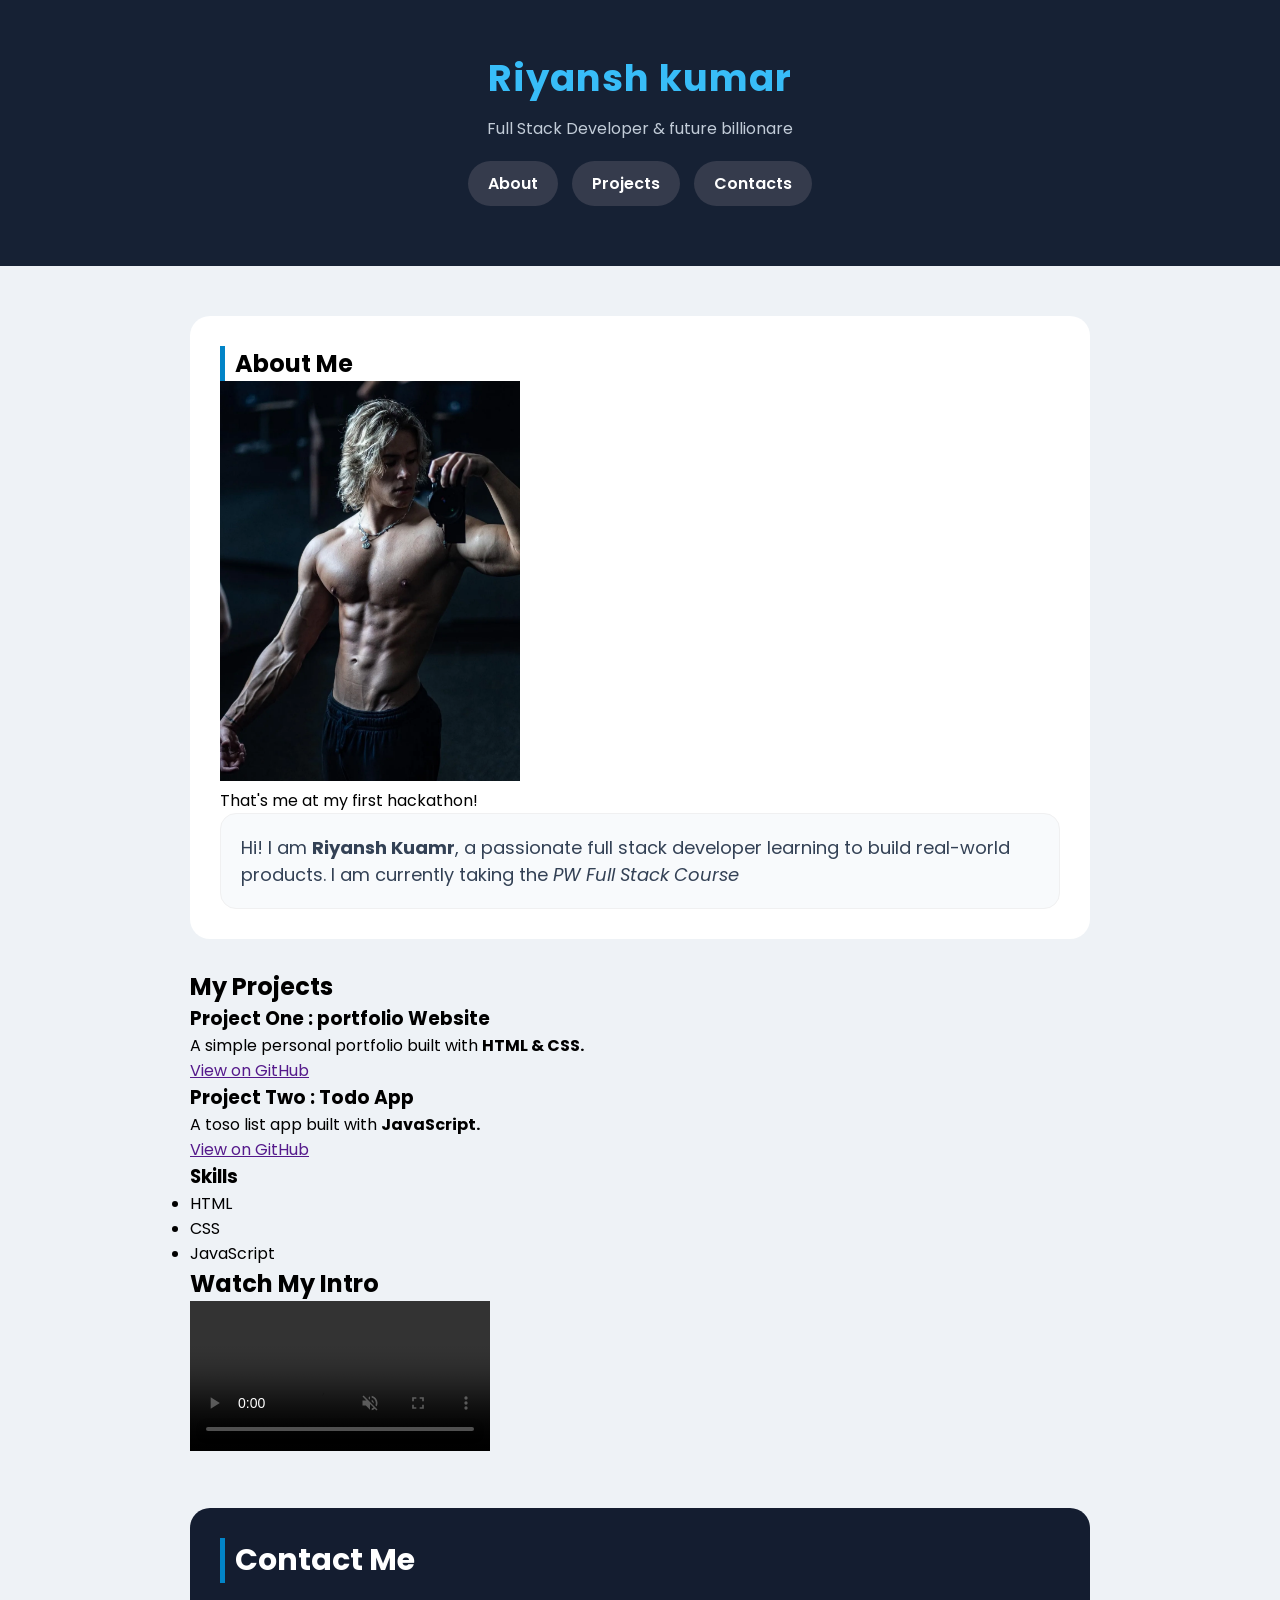
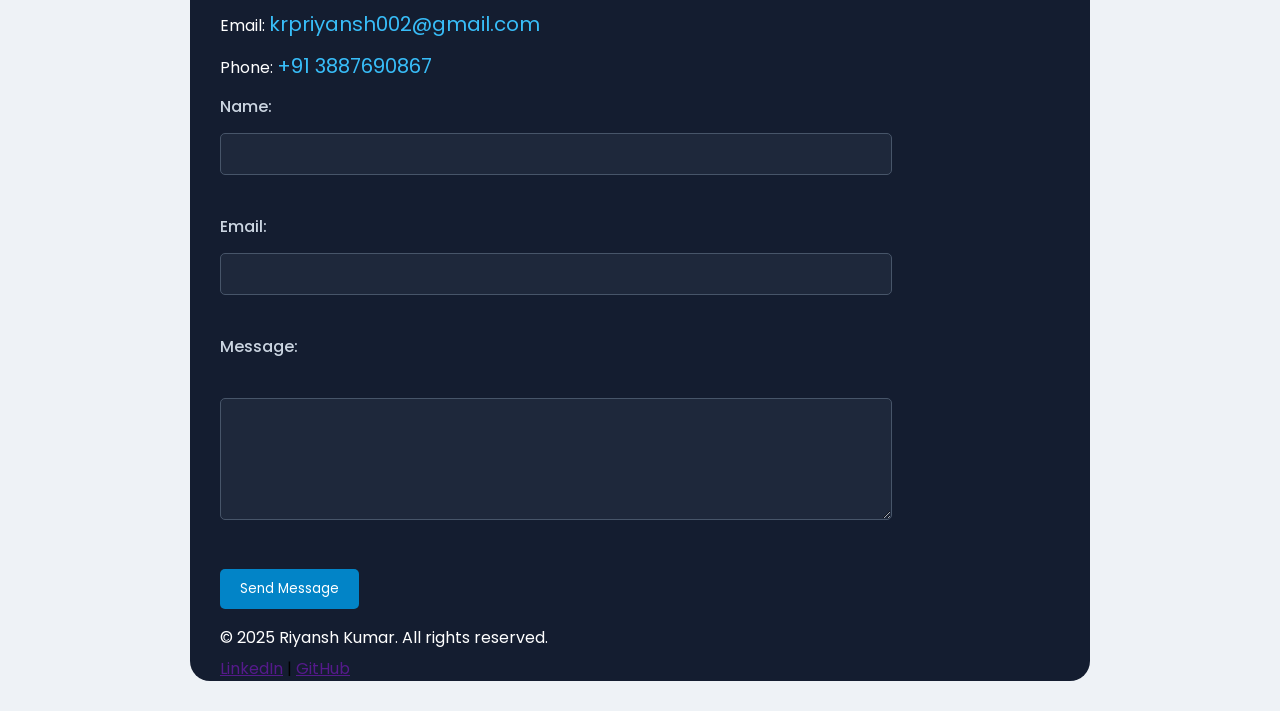
<file: portfolio.html>
<!DOCTYPE html>
<html lang="en">

<head>
    <meta charset="UTF-8">
    <meta name="viewport" content="width=device-width, initial-scale=1.0">
    <title>Riyansh Kumar | portfolio</title>
    <link rel="stylesheet" href="style.css">
</head>

<body>
    <header>
        <h1>Riyansh kumar</h1>
        <p>Full Stack Developer & future billionare</p>

        <nav>
            <a href="#about">About</a>
            <a href="#projects">Projects</a>
            <a href="#contacts">Contacts</a>
        </nav>
    </header>

    <main>
        <section id="about">

            <h2>About Me</h2>
            <img src="aesthetic-physique.jpg" alt="" width="300px" height="400px">
            <figcaption>That's me at my first hackathon!</figcaption>
            <p>Hi! I am <strong>Riyansh Kuamr</strong>, a passionate full stack developer learning to build real-world
                products. I am currently taking the <em>PW Full Stack Course</em></p>
        </section>

        <section id="projects">
            <article>

                <h2>My Projects</h2>
                <h3>Project One : portfolio Website</h3>
                <p>A simple personal portfolio built with <strong> HTML & CSS.</strong>
                <p>
                    <a href="">View on GitHub</a>
            </article>

            <article>
                <h3>Project Two : Todo App</h3>
                <p>A toso list app built with <strong>JavaScript.</strong></p>
                <a href="">View on GitHub</a>
            </article>

            <div>
                <h3>Skills</h3>
                <ul>
                    <li>HTML</li>
                    <li>CSS</li>
                    <li>JavaScript</li>
                </ul>
            </div>


        </section>

        <section>
            <h2>Watch My Intro</h2>
            <video src="kutta.mp4" controls muted></video>
        </section>
    </main>

    <footer id="contacts">
        <h2>Contact Me</h2>
        <form action="">

            <p>Email: <a href="mailto:krpriyansh002@gmail.com">krpriyansh002@gmail.com</a></p>
            <p>Phone: <a href="tel:+913887690867">+91 3887690867</a></p>

            <label for="name">Name: </label>
            <input type="text" id="name">
            <br><br>


            <label for="email">Email: </label>
            <input type="email" name="box" id="email">

            <br><br>
            <label for="mess">Message: </label>
            <br>
            <textarea name="" id="mess" rows="5" cols="40"></textarea>
            <br><br>

            <button type="submit">Send Message</button>
        </form>

        <p>&copy; 2025 Riyansh Kumar. All rights reserved.</p>
        <div>
            <a href="">LinkedIn</a> | <a href="">GitHub</a>


        </div>


    </footer>

</body>

</html>
</file>
<file: style.css>
@import url('https://fonts.googleapis.com/css2?family=Poppins:ital,wght@0,100;0,200;0,300;0,400;0,500;0,600;0,700;0,800;0,900;1,100;1,200;1,300;1,400;1,500;1,600;1,700;1,800;1,900&display=swap');


* {
    padding: 0;
    margin: 0;
    box-sizing: border-box;
    font-family: "Poppins", sans-serif;
}

body {
    background-color: #EEF2F6;
}

header {
    background-color: #162134;
    color: white;
    text-align: center;
    padding: 50px 0;
}

h1 {
    color: #38BDF8;
    font-size: 37px;
    letter-spacing: 1px;
}

header p {
    color: #C2CCD8;
    padding: 10px 0;
}

header nav a {
    display: inline-block;
    text-decoration: none;
    background-color: #353B4C;
    color: white;
    border-radius: 30px;
    padding: 10px 20px;
    margin: 10px 5px;
    font-weight: 600;
}

header nav a:hover {
    background-color: #0284C7;
}

main {
    margin: 50px auto;
    /* background-color: white; */
    max-width: 900px;
}

#about,
#project,
#intro {
    background-color: white;
    padding: 30px;
    border-radius: 20px;
    margin-bottom: 30px;
}

#about h2,
#project h2,
#intro h2 {

    border-left: 5px solid #0284C7;
    padding-left: 10px;



}

#about figure {
    text-align: center;
    padding: 20px 0;

}

#about figure img {
    border-radius: 80%;
    border: 4px solid #0284C7;
    margin: 10px 0;
    transition: all 1s;
}

#about figure img:hover { 
    transform: scale(1.1);
     box-shadow: 0px 10px 10px rgba(0, 0, 0, 0.101);
}


#about figure figcaption {
    color: #64748B;
    /* text-tra; */
    font-style: italic;
    font-size: 14px;
}

#about p {
    border-radius: 16px;
    background-color: #F8FAFC;
    padding: 20px;
    border: 1px solid #f0f0f1;
    font-size: 18px;
    color: #334155;
}

#projects-card {
    display: flex;
    gap: 20px;
    margin: 30px 0;
    flex-wrap: wrap;

}

#projects-card article {
    flex: 1;
    background-color: #F8FAFC;
    border-radius: 10px;
    padding: 20px;
    /* display: flex;
    flex-direction: column; */
    /* gap: 10px; */
    border: 1px solid #E2E8F0;
    color: #10162A;
    transition: all 0.5s;
}

#projects-card article:hover {
    transform: translateY(-5px);
    box-shadow: 0px 10px 10px rgba(0, 0, 0, 0.101);
}

#projects-card article p {
    font-size: 14px;
    color: #64748B;
    margin: 15px 0;
}


#projects-card article a {
    border-radius: 5px;
    background-color: #0284C7;
    padding: 10px 20px;
    display: inline-block;
    color: white;
    text-decoration: none;
}

#skills {
    background-color: #F1F5F9;
    border-radius: 10px;
    padding: 20px;
}

#skills ul {
    list-style-type: none;
    display: flex;
    gap: 20px;
    padding: 10px 0;
        flex-wrap: wrap;
}

#skills ul li {
    background-color: #E0F2FE;
    border-radius: 30px;
    border: 1px solid #BAE6FD;
    padding: 7px 18px;
    color: #0369A1;
    font-weight: 600;
}

#intro {
    text-align: center;
}

#intro h2 {
    text-align: left;
}



#intro video {
    margin: 20px 0;
    /* padding: 30px; */
    object-fit: cover;
    max-width: 100%;
    height: auto;
    border-radius: 40px;
    border: 3px solid #CBD5E1;
}

footer {
    margin: 50px auto;
    max-width: 900px;
    background-color: #141D30;
    padding: 30px 30px 0;
    border-radius: 20px;
    margin-bottom: 30px;
}

footer h2 {
    border-left: 5px solid #0284C7;
    padding-left: 10px;
    color: white;
    font-size: 30px;
    margin-bottom: 20px;
}

footer p {
    color: white;
    padding: 6px 0;
}

footer p a {
    text-decoration: none;
    color:#38BDF8;
    font-size: 20px;
}

footer p a:hover {
    text-decoration: underline;
    color:#38BDF8;
}

form label {
    display: block;
    margin: 7px 0;
    color: #CBD5E1;
    font-weight: 500;
}
form {
    max-width:80%;
}

form input[type="text"],
form input[type="email"],
textarea{
    width: 100%;
    background-color: #1E283B;
    outline: none;
    border: 1px solid #475569;
    border-radius: 5px;
    padding: 10px 20px;
    color: white;
    margin: 7px 0;
}

form button {
    background-color: #0284C7;
     border-radius: 5px;
    padding: 10px 20px;
    display: inline-block;
    color: white;
    outline: none;
    border: none;
    margin: 10px 0;
}

#lower-footer {
    display: flex;
    justify-content: space-between;
    align-items: center;
    flex-wrap: wrap;
    border-top: 1px solid rgba(128, 128, 128, 0.348);
    padding: 20px 0;
    margin-top: 10px;
}
</file>
